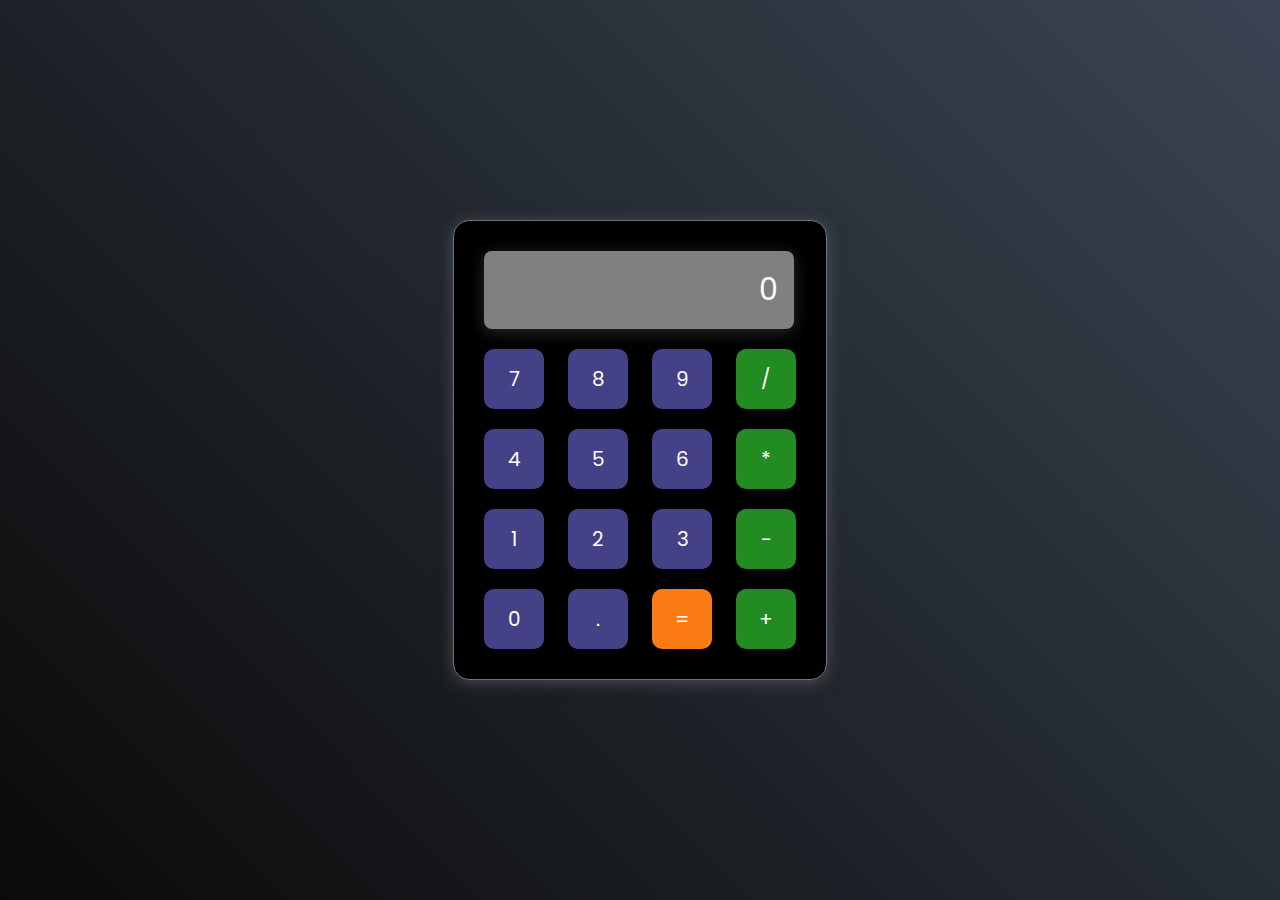
<file: Calculator/index.html>
<!DOCTYPE html>
<html lang="en">
<head>
    <meta charset="UTF-8">
    <meta name="viewport" content="width=device-width, initial-scale=1.0">
    <link rel="stylesheet" href="./style.css">
    <title>Calculator</title>
</head>
<body>
    <div class="calculator">
        <input type="text" placeholder="0" id="inputBox">
        <div>
            <button>7</button>
            <button>8</button>
            <button>9</button>
            <button class="operator">/</button>
        </div>
        <div>
            <button>4</button>
            <button>5</button>
            <button>6</button>
            <button class="operator">*</button>
        </div>
        <div>
            <button>1</button>
            <button>2</button>
            <button>3</button>
            <button class="operator">-</button>
        </div>
        <div>
            <button>0</button>
            <button>.</button>
            <button class="equalbtn">=</button>
            <button class="operator">+</button>
        </div>
    </div>

    <script src="script.js"></script>
</body>
</html>
</file>
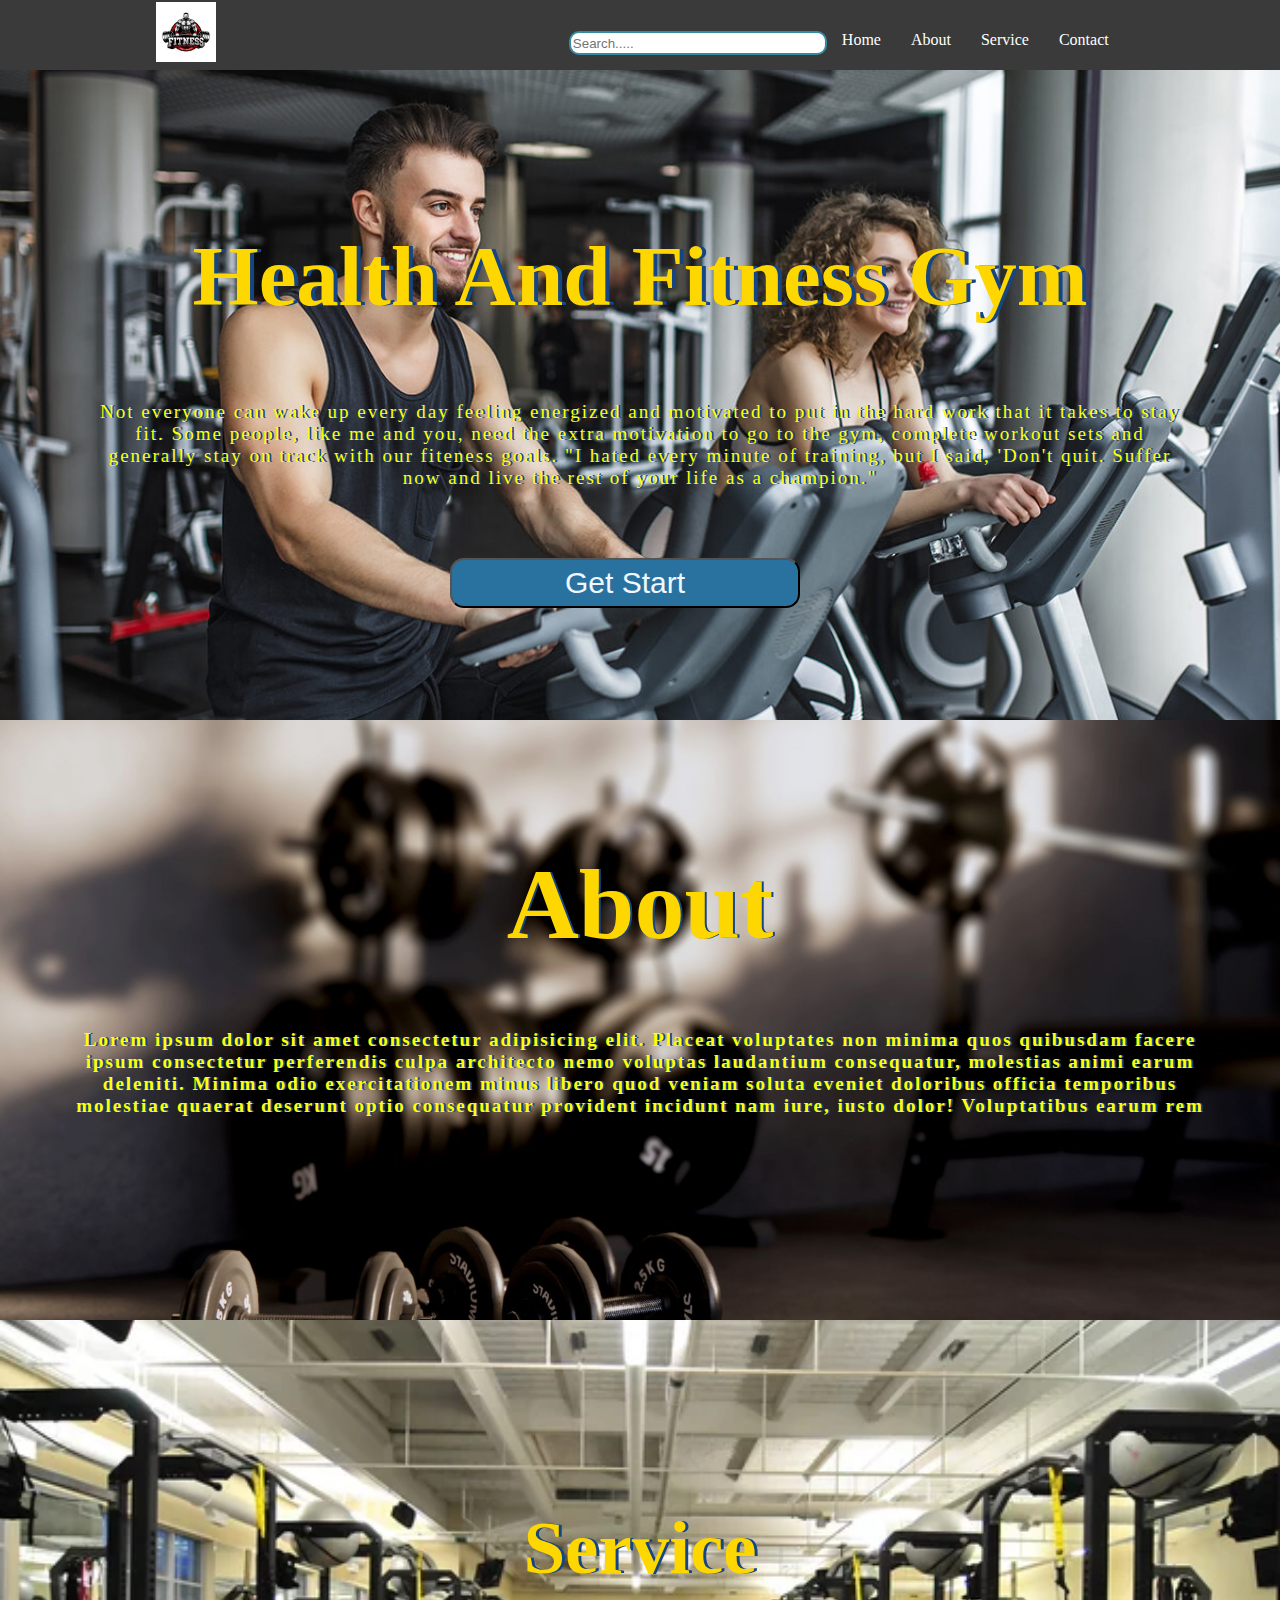
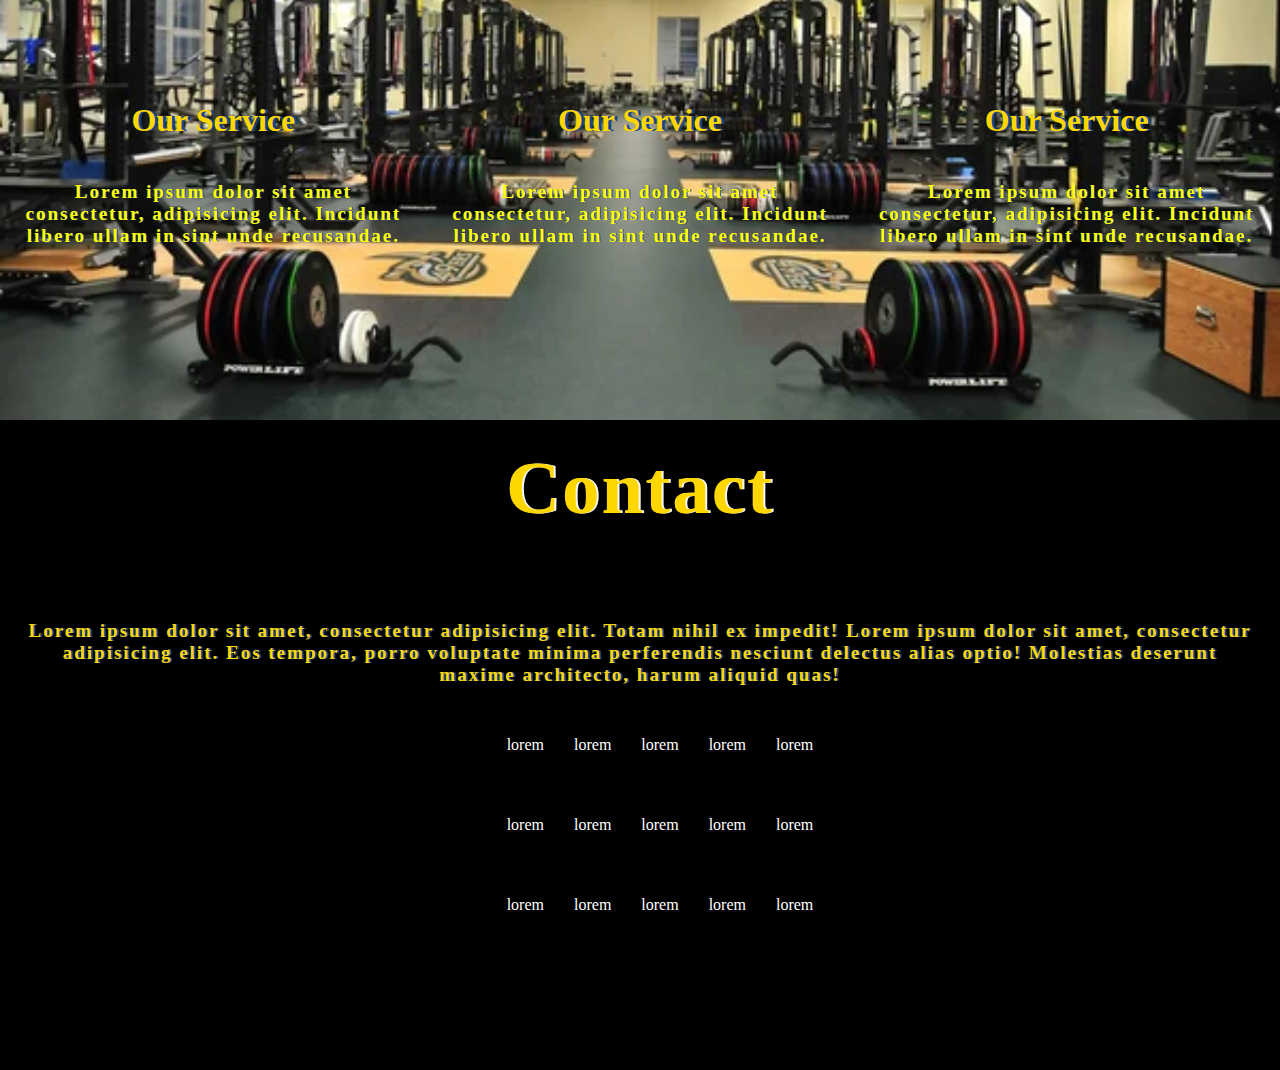
<file: Landing Page/index.html>
<!DOCTYPE html>
<html lang="en">
  <head>
    <meta charset="UTF-8" />
    <meta name="viewport" content="width=device-width, initial-scale=1.0" />
    <title>Landing_Page</title>
    <link rel="stylesheet" href="style.css" />
  </head>
  <body>
    <nav>
      <!-- logo -->
      <a href="#" id="logo"
        ><img src="gymlogo.jpg" alt="" height="60px" width="60px"
      /></a>
      <ul>
        <input type="text" placeholder="Search....." />
        <li><a href=""></a>Home</li>
        <li><a href=""></a>About</li>
        <li><a href=""></a>Service</li>
        <li><a href=""></a>Contact</li>
      </ul>
    </nav>
    <div class="container1">
      <div class="content">
        <h1>Health And Fitness Gym</h1>
        <p>
          Not everyone can wake up every day feeling energized and motivated to put in the hard work that it takes to stay fit. Some people, like me and you, need the extra motivation to go to the gym, complete workout sets and generally stay on track with our fiteness goals. "I hated every minute of training, but I said, 'Don't quit. Suffer now and live the rest of your life as a champion."
        </p>
        <button>Get Start</button>
      </div>
    </div>
    <div class="container2">
      <div class="content2">
        <h1>About</h1>
        <p>
          Lorem ipsum dolor sit amet consectetur adipisicing elit. Placeat
          voluptates non minima quos quibusdam facere ipsum consectetur
          perferendis culpa architecto nemo voluptas laudantium consequatur,
          molestias animi earum deleniti. Minima odio exercitationem minus
          libero quod veniam soluta eveniet doloribus officia temporibus
          molestiae quaerat deserunt optio consequatur provident incidunt nam
          iure, iusto dolor! Voluptatibus earum rem
          
        </p>
      </div>
    </div>
    <div class="containe3">
      <h1 class="hed">Service</h1>
      <div class="se">
        <div class="s1">
          <h1>Our Service</h1>
          <p>
            Lorem ipsum dolor sit amet consectetur, adipisicing elit. Incidunt
            libero ullam in sint unde recusandae.
          </p>
        </div>
        <div class="s1">
          <h1>Our Service</h1>
          <p>
            Lorem ipsum dolor sit amet consectetur, adipisicing elit. Incidunt
            libero ullam in sint unde recusandae.
          </p>
        </div>
        <div class="s1">
          <h1>Our Service</h1>
          <p>
            Lorem ipsum dolor sit amet consectetur, adipisicing elit. Incidunt
            libero ullam in sint unde recusandae.
          </p>
        </div>
      </div>
    </div>
    <footer>
      <div class="c1">
        <h1>Contact</h1>
        <p>
          Lorem ipsum dolor sit amet, consectetur adipisicing elit. Totam nihil
          ex impedit! Lorem ipsum dolor sit amet, consectetur adipisicing elit.
          Eos tempora, porro voluptate minima perferendis nesciunt delectus
          alias optio! Molestias deserunt maxime architecto, harum aliquid quas!
        </p>
      </div>
      <div class="c2">
        <ul>
          <li>lorem</li>
          <li>lorem</li>
          <li>lorem</li>
          <li>lorem</li>
          <li>lorem</li>
        </ul>
      </div>
      <div class="c2">
        <ul>
          <li>lorem</li>
          <li>lorem</li>
          <li>lorem</li>
          <li>lorem</li>
          <li>lorem</li>
        </ul>
      </div>
      <div class="c2">
        <ul>
          <li>lorem</li>
          <li>lorem</li>
          <li>lorem</li>
          <li>lorem</li>
          <li>lorem</li>
        </ul>
      </div>
    </footer>
  </body>
</html>
</file>
<file: Calculator/style.css>
@import url('https://fonts.googleapis.com/css2?family=Poppins:wght@400;500&family=Red+Rose&display=swap');
*{
    margin: 0;
    padding: 0;
    box-sizing: border-box;
    font-family: 'Poppins', sans-serif;
}

body{
    width: 100%;
    height: 100vh;
    display: flex;
    justify-content: center;  
    align-items: center;
    background: linear-gradient(45deg, #0a0a0a, #3a4452);
}



.calculator{
    border: 1px solid #717377;
    padding: 20px;
    border-radius: 16px;
    background: black;
    box-shadow: 0px 3px 15px rgba(113, 115, 119, 0.5);
}

input{
    width: 310px;
    border: #ffffff;
    padding: 16px;
    margin: 10px;
    background: grey;
    color: #ffffff;
    box-shadow: 0px 3px 15px rgba(84, 84, 84, 0.5);
    font-size: 30px;
    text-align: right;
    cursor: pointer;
    border-radius: 8px;
}

input::placeholder{
    color: #ffffff;
}

button{
    border: none;
    width: 60px;
    height: 60px;
    margin: 10px;
    cursor: pointer;
    border-radius: 10px;
    background: rgb(69, 65, 135);
    color: #ffffff;
    font-size: 20px;
    /* box-shadow: -8px -8px 15px rgba(255, 255, 255, 0.1) */
}

.equalbtn{
    background-color: #fb7c14;
}

.operator{
    background-color: forestgreen;
}
</file>
<file: Landing Page/style.css>
body {
    background-color: black;
    color: aliceblue;
    box-sizing: border-box;
    margin: 0;
    padding: 0;
  }

  nav {
    display: flex;
    background-color: rgb(58, 58, 58);
    justify-content: space-around;
    height: 70px;
  }

  ul {
    display: flex;
  }
  li {
    list-style: none;
    padding: 15px;
    justify-content: space-between;
    cursor: pointer;
    color: #ffffff;
    transition: 0.3s ease all;
  }
  nav img {
    margin-top: 2px;
  }
  
  li:hover {
    color: rgb(51, 145, 204);
    font-weight: 800;
    font-size: 20px;
  }
  input {
    height: 18px;
    width: 250px;
    margin-top: 15px;
    outline: none;
    border: 2px solid rgb(51, 140, 162);
    border-radius: 10px;
    cursor: pointer;
  }
  .container1 {
    background-image: url(./gympage.jpg);
    height: 650px;
    width: 100%;
    position: relative;
    background-repeat: no-repeat;
    background-size: cover;
    background-position: center;
    margin: 0;
    padding: 0;
    box-sizing: border-box;
  }
  
  .content {
    display: flex;
    justify-content: center;
    flex-direction: column;
    text-align: center;
    padding: 100px;
  }
  .content h1 {
    font-size: 85px;
    color: gold;
    text-shadow: 4px 0px rgb(21, 69, 131);
  }
  .content p {
    font-size: 19px;
    letter-spacing: 2px;
    color: yellow;
    text-shadow: 2px 0px rgb(21, 69, 131);
  }
  .content button {
    height: 50px;
    width: 350px;
    margin-left: 350px;
    margin-top: 50px;
    font-size: 30px;
    border-radius: 14px;
    cursor: pointer;
    color: aliceblue;
    background-color: rgb(41, 114, 159);
  }
  .content button:hover {
    cursor: pointer;
    background-color: aliceblue;
    color:  rgb(38, 131, 194);
  }
  .container2 {
    background-image: url(./gym\ equipment\ \(6\).jpg);
    height: 600px;
    width: 100%;
    position: relative;
    background-repeat: no-repeat;
    background-size: cover;
    background-position: center;
    margin: 0;
    padding: 0;
    box-sizing: border-box;
    overflow: hidden;
    display: flex;
    flex-direction: column;
    text-align: center;
  }
  .content2 {
    margin-top: 200px;
    color: gold;
    margin: 60px;
    font-weight: 900;
  }
  .content2 h1 {
    font-size: 100px;
    font-weight: 1200;
    text-shadow: 2px 0px rgb(21, 69, 131);
  }
  .content2 p {
    font-size: 19px;
    letter-spacing: 2px;
    color: yellow;
    text-shadow: 2px 0px rgb(21, 69, 131);
    font-weight: 900;
  }
  
  footer {
    text-align: center;
    background-color: black;
    height: 600px;
    /* width: 100%; */
    color: aliceblue;
    display: flex;
    flex-direction: column;
    padding: 25px;
  }
  footer h1 {
    margin-top: auto;
    font-size: 75px;
  }
  .c1 {
    display: flex;
    align-items: center;
    justify-content: center;
    flex-direction: column;
    gap: 20px;
    font-size: 19px;
    font-weight: 700;
    letter-spacing: 2px;
    color: gold;
    text-shadow: 2px 0px rgb(247, 248, 247);
  }

  .c1 p{
    text-shadow: 2px 0px rgb(21, 69, 131);
  }
  .c2 {
    display: flex;
    flex-direction: row;
    justify-content: center;
    align-items: center;
    gap: 20px;
  }
  .containe3 {
    display: flex;
    flex-direction: column;
    justify-content: center;
    align-items: center;
    width: 100%;
    height: 700px;
    background-image: url(./gympic.jpg);
    position: relative;
    background-repeat: no-repeat;
    background-size: cover;
    background-position: center;
  }
  .se {
    display: flex;
    justify-content: space-between;
    text-align: center;
  }
  .s1 {
    margin: 20px;
  }
  .s1 p {
    font-size: 19px;
    letter-spacing: 2px;
    color: yellow;
    font-weight: 700;
    text-shadow: 1px 0px rgb(21, 69, 131);
  }
  .s1 h1 {
    padding: 20px;
    text-shadow: 3px 0px rgb(21, 69, 131);
    color: gold;
  }
  .hed {
    font-size: 75px;
    text-shadow: 3px 0px rgb(21, 69, 131);
    color: gold;
  }
</file>
